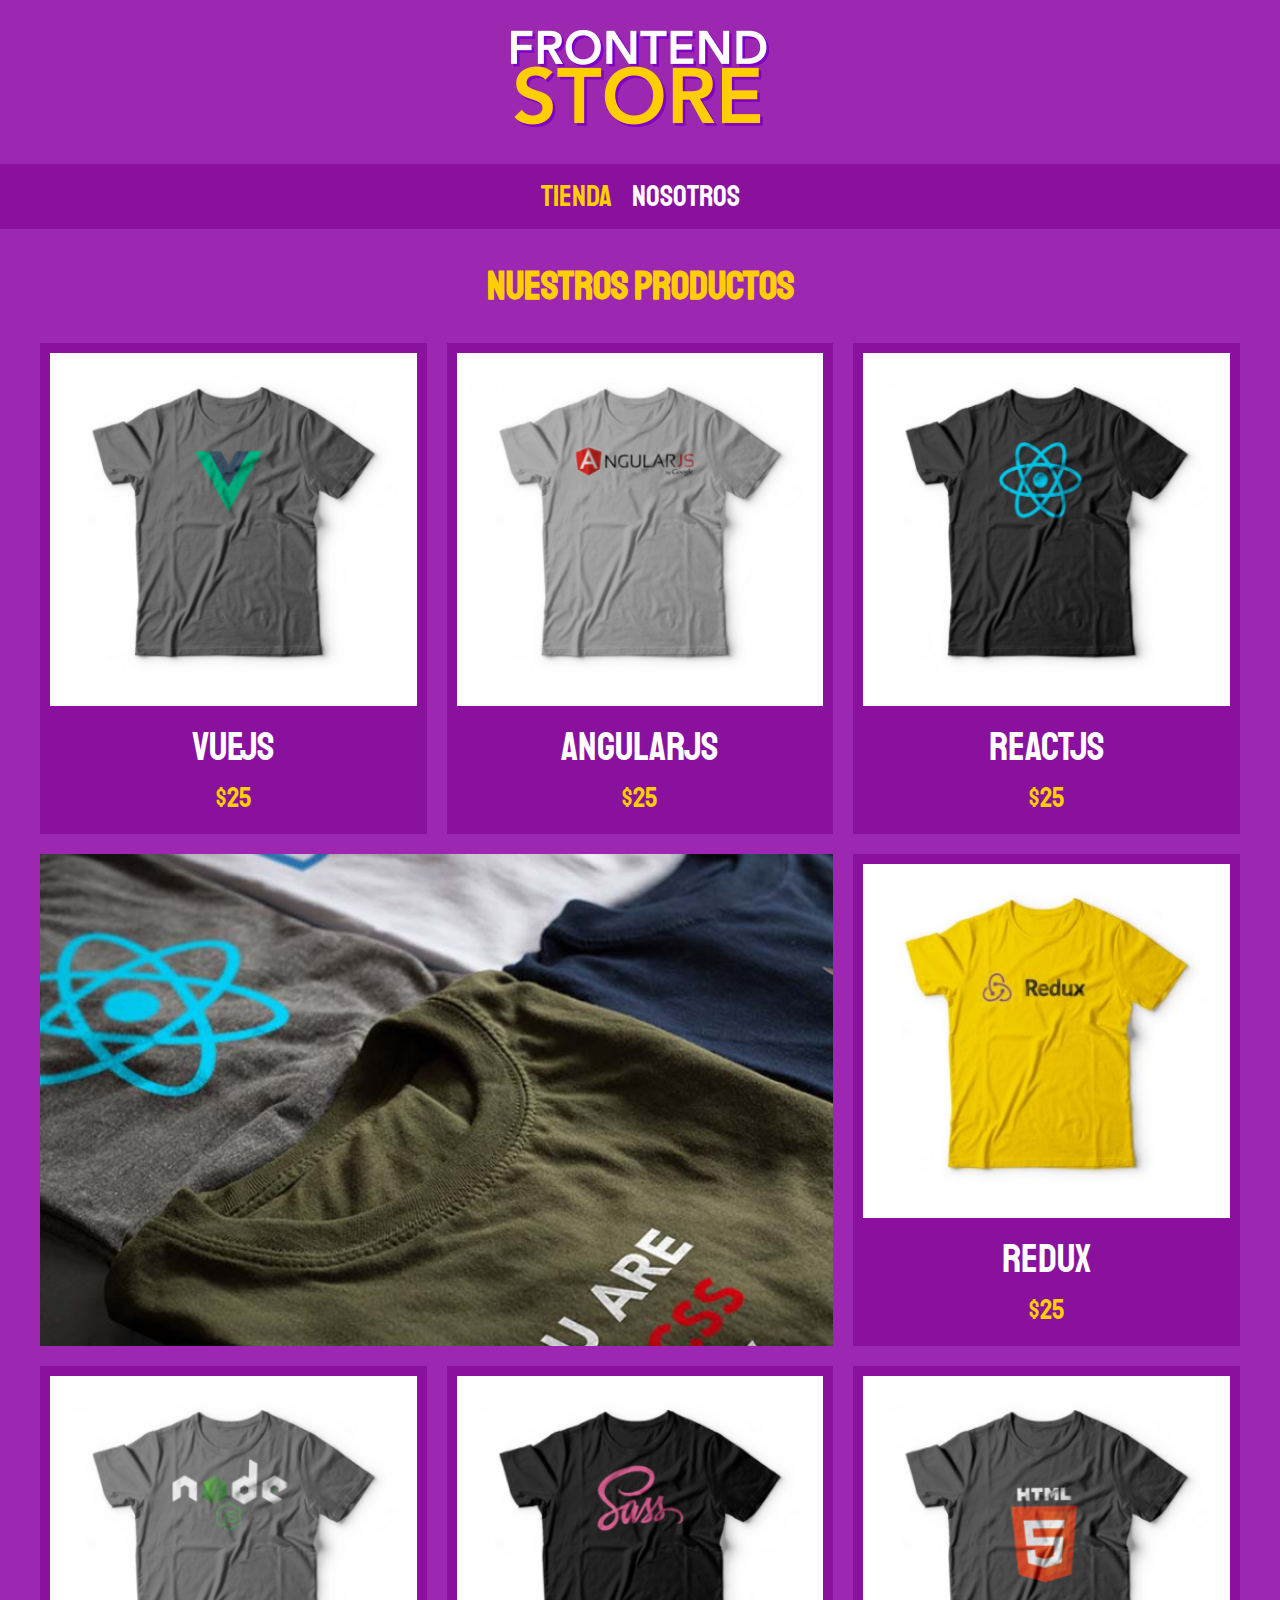
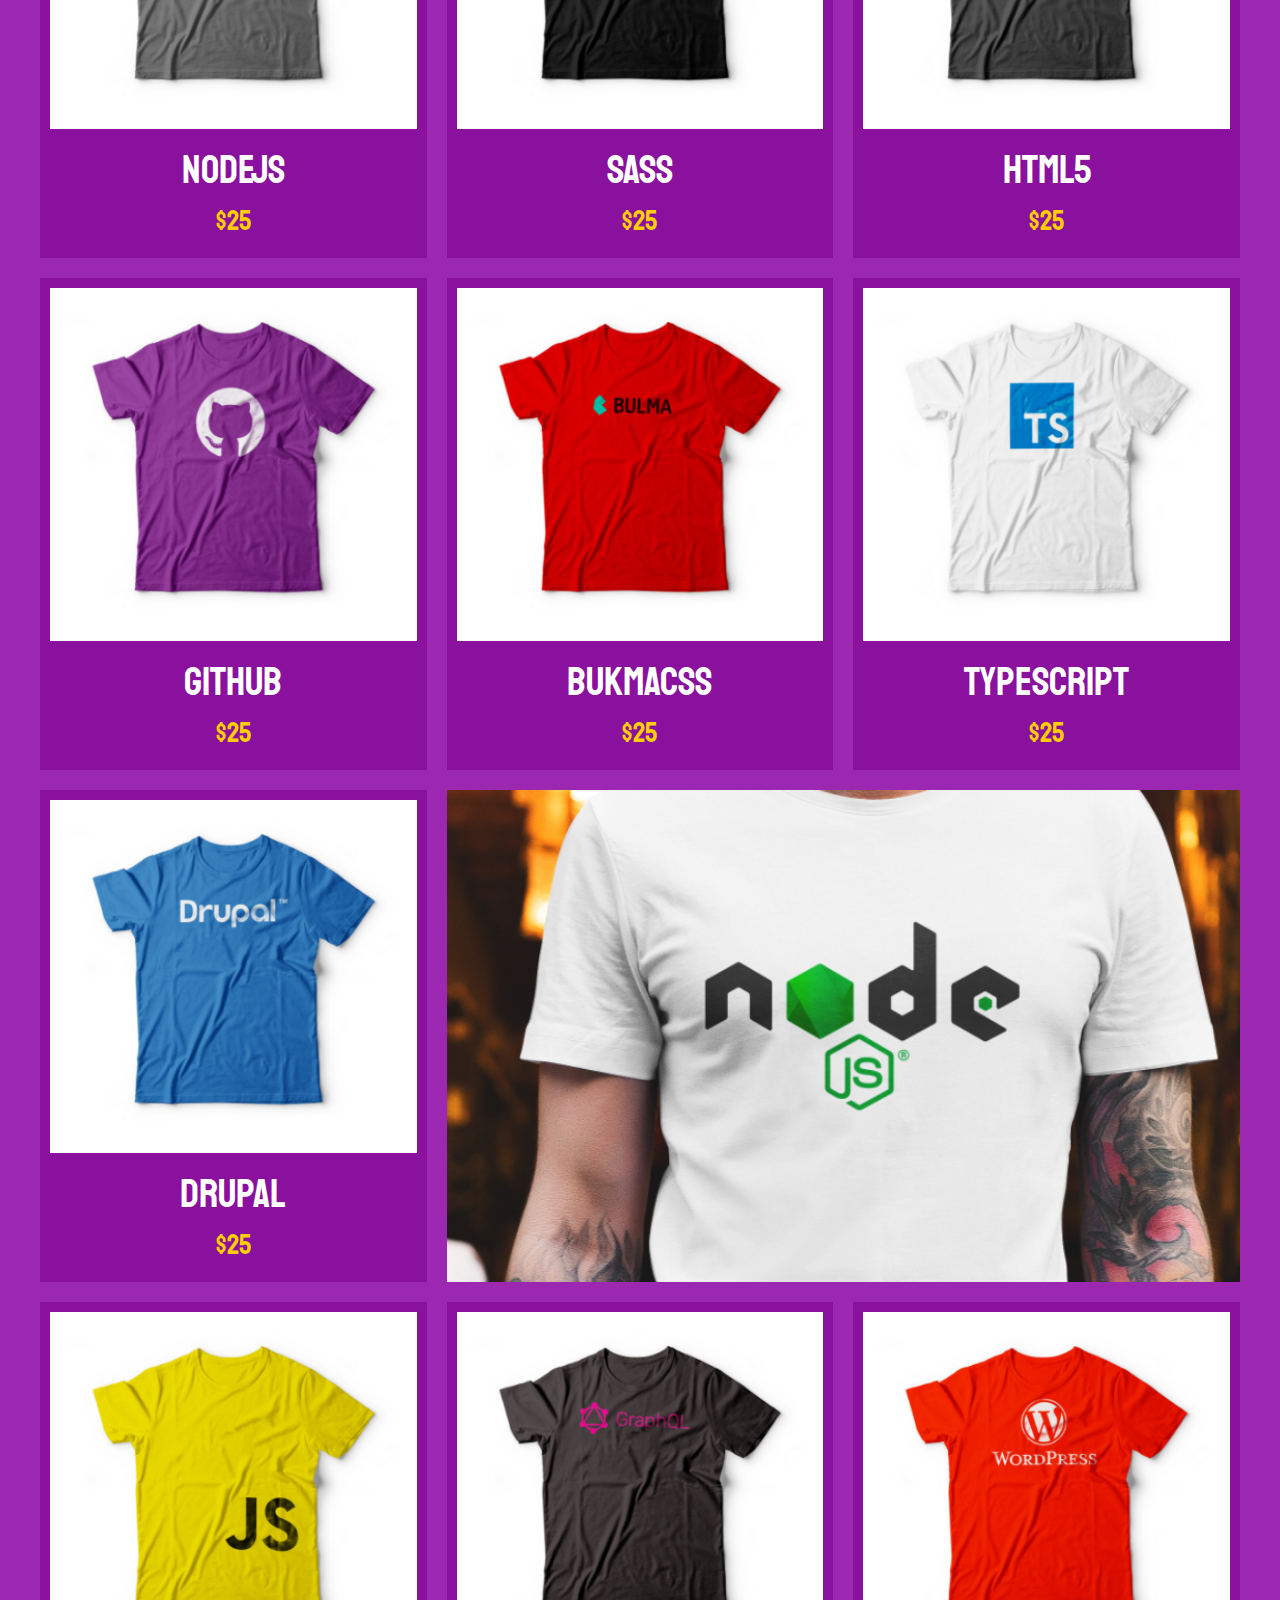
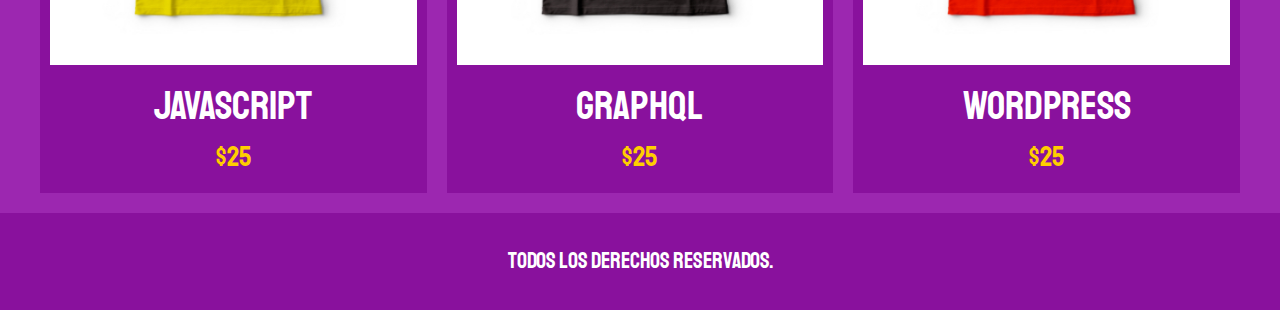
<file: index.html>
<!DOCTYPE html>
<html lang="en">
<head>
    <meta charset="UTF-8">
    <meta http-equiv="X-UA-Compatible" content="IE=edge">
    <meta name="viewport" content="width=device-width, initial-scale=1.0">
    <title>Frontend Store</title>
    <link rel="stylesheet" href="css/normalize.css">
    <link href="https://fonts.googleapis.com/css2?family=Staatliches&display=swap" rel="stylesheet"> 
    <link rel="stylesheet" href="css/styles.css">
</head>
<body>
    <header class="header">
        <a href="index.html">
            <img class="header__logo" src="/img/logo.png" alt="Logo">
        </a>
    </header>

    <nav class="navegacion">
        <a class="navegacion__enlace navegacion__enlace--activo " href="/index.html">Tienda</a>
        <a class="navegacion__enlace" href="/nosotros.html">Nosotros</a>
    </nav>

    <main class="contenedor">
        <h1>Nuestros Productos</h1>

        <div class="grid">
            <div class="producto">
                <a href="/producto.html">
                    <img class="producto__imagen" src="/img/1.jpg" alt="camisa">
                    <div class="producto__informacion">
                        <p class="producto__nombre">VueJS</p>
                        <p class="producto__precio">$25</p>
                    </div>
                </a>
            </div> <!-- .producto -->

            <div class="producto">
                <a href="/producto.html">
                    <img class="producto__imagen" src="/img/2.jpg" alt="camisa">
                    <div class="producto__informacion">
                        <p class="producto__nombre">AngularJS</p>
                        <p class="producto__precio">$25</p>
                    </div>
                </a>
            </div> <!-- .producto -->

            <div class="producto">
                <a href="/producto.html">
                    <img class="producto__imagen" src="/img/3.jpg" alt="camisa">
                    <div class="producto__informacion">
                        <p class="producto__nombre">ReactJS</p>
                        <p class="producto__precio">$25</p>
                    </div>
                </a>
            </div> <!-- .producto -->

            <div class="producto">
                <a href="/producto.html">
                    <img class="producto__imagen" src="/img/4.jpg" alt="camisa">
                    <div class="producto__informacion">
                        <p class="producto__nombre">Redux</p>
                        <p class="producto__precio">$25</p>
                    </div>
                </a>
            </div> <!-- .producto -->

            <div class="producto">
                <a href="/producto.html">
                    <img class="producto__imagen" src="/img/5.jpg" alt="camisa">
                    <div class="producto__informacion">
                        <p class="producto__nombre">NodeJS</p>
                        <p class="producto__precio">$25</p>
                    </div>
                </a>
            </div> <!-- .producto -->

            <div class="producto">
                <a href="/producto.html">
                    <img class="producto__imagen" src="/img/6.jpg" alt="camisa">
                    <div class="producto__informacion">
                        <p class="producto__nombre">SASS</p>
                        <p class="producto__precio">$25</p>
                    </div>
                </a>
            </div> <!-- .producto -->

            <div class="producto">
                <a href="/producto.html">
                    <img class="producto__imagen" src="/img/7.jpg" alt="camisa">
                    <div class="producto__informacion">
                        <p class="producto__nombre">html5</p>
                        <p class="producto__precio">$25</p>
                    </div>
                </a>
            </div> <!-- .producto -->

            <div class="producto">
                <a href="/producto.html">
                    <img class="producto__imagen" src="/img/8.jpg" alt="camisa">
                    <div class="producto__informacion">
                        <p class="producto__nombre">GitHub</p>
                        <p class="producto__precio">$25</p>
                    </div>
                </a>
            </div> <!-- .producto -->

            <div class="producto">
                <a href="/producto.html">
                    <img class="producto__imagen" src="/img/9.jpg" alt="camisa">
                    <div class="producto__informacion">
                        <p class="producto__nombre">BukmaCSS</p>
                        <p class="producto__precio">$25</p>
                    </div>
                </a>
            </div> <!-- .producto -->

            <div class="producto">
                <a href="/producto.html">
                    <img class="producto__imagen" src="/img/10.jpg" alt="camisa">
                    <div class="producto__informacion">
                        <p class="producto__nombre">TypeScript</p>
                        <p class="producto__precio">$25</p>
                    </div>
                </a>
            </div> <!-- .producto -->

            <div class="producto">
                <a href="/producto.html">
                    <img class="producto__imagen" src="/img/11.jpg" alt="camisa">
                    <div class="producto__informacion">
                        <p class="producto__nombre">Drupal</p>
                        <p class="producto__precio">$25</p>
                    </div>
                </a>
            </div> <!-- .producto -->

            <div class="producto">
                <a href="/producto.html">
                    <img class="producto__imagen" src="/img/12.jpg" alt="camisa">
                    <div class="producto__informacion">
                        <p class="producto__nombre">JavaScript</p>
                        <p class="producto__precio">$25</p>
                    </div>
                </a>
            </div> <!-- .producto -->

            <div class="producto">
                <a href="/producto.html">
                    <img class="producto__imagen" src="/img/13.jpg" alt="camisa">
                    <div class="producto__informacion">
                        <p class="producto__nombre">GraphQL</p>
                        <p class="producto__precio">$25</p>
                    </div>
                </a>
            </div> <!-- .producto -->

            <div class="producto">
                <a href="/producto.html">
                    <img class="producto__imagen" src="/img/14.jpg" alt="camisa">
                    <div class="producto__informacion">
                        <p class="producto__nombre">WordPress</p>
                        <p class="producto__precio">$25</p>
                    </div>
                </a>
            </div> <!-- .producto -->

            <div class="grafico grafico--camisas">
            </div>

            <div class="grafico grafico--node">
            </div>
        </div>

    </main>

    <footer class="footer">
        <p class="footer__texto">Todos los derechos reservados.</p>
    </footer>
</body>
</html>
</file>
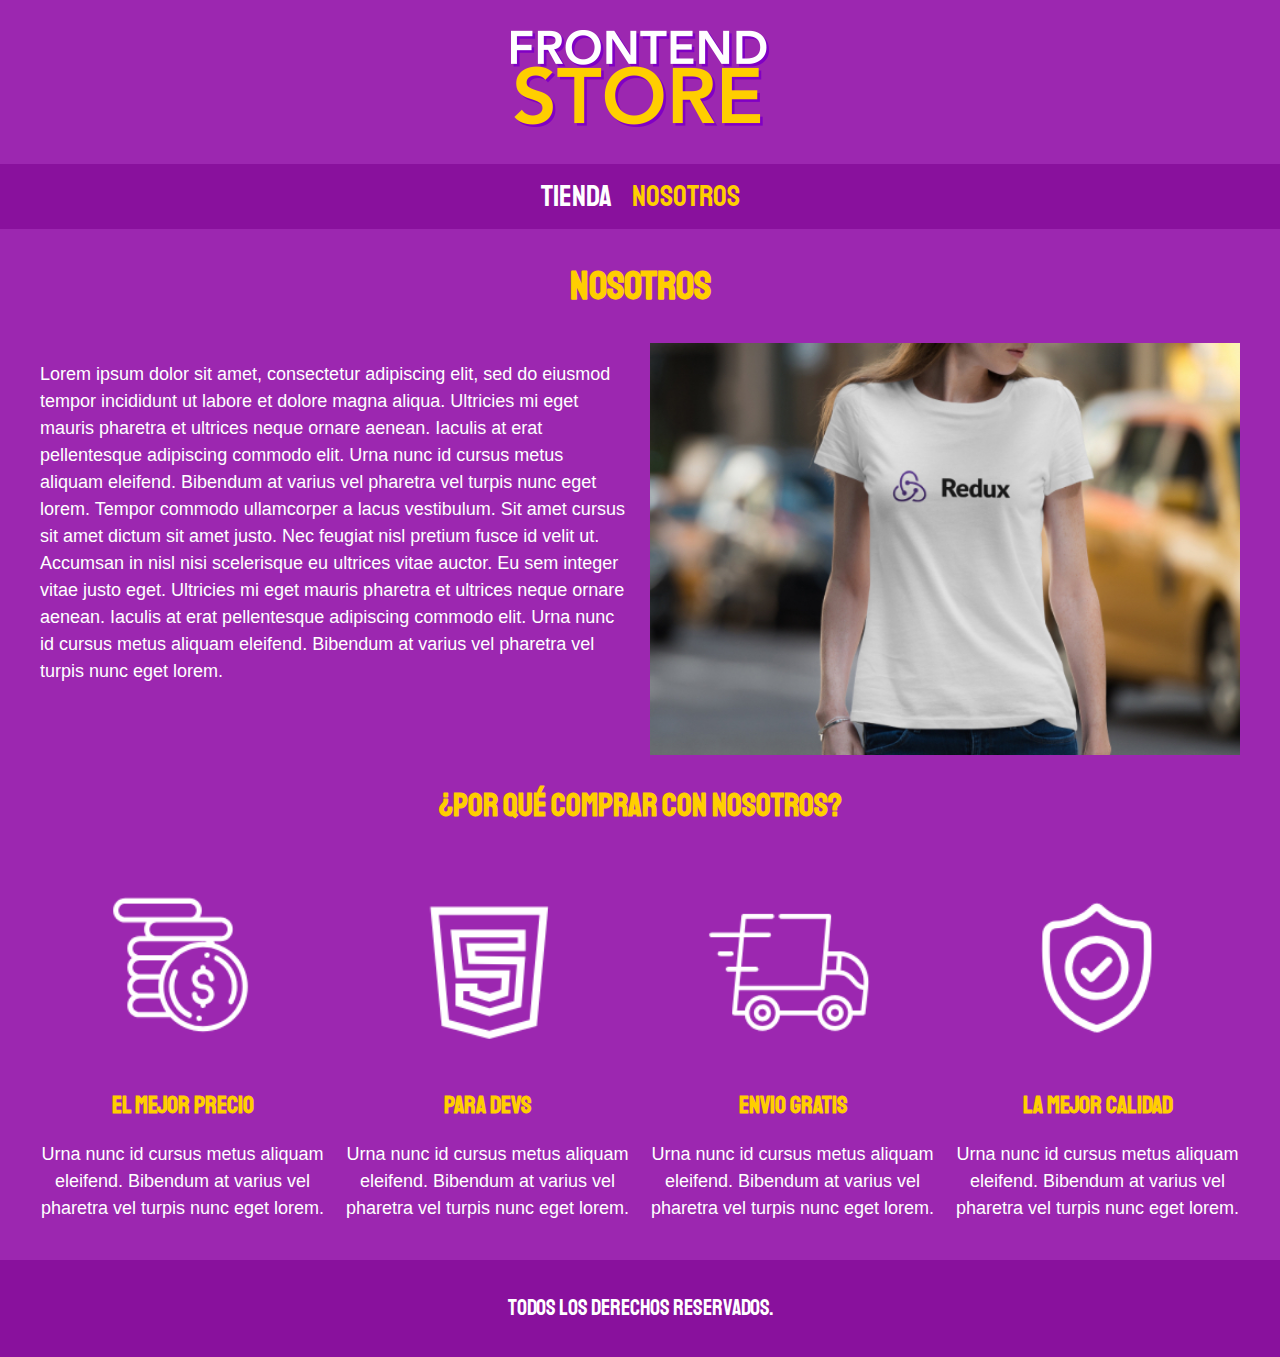
<file: nosotros.html>
<!DOCTYPE html>
<html lang="en">
<head>
    <meta charset="UTF-8">
    <meta http-equiv="X-UA-Compatible" content="IE=edge">
    <meta name="viewport" content="width=device-width, initial-scale=1.0">
    <title>Frontend Store</title>
    <link rel="stylesheet" href="css/normalize.css">
    <link href="https://fonts.googleapis.com/css2?family=Staatliches&display=swap" rel="stylesheet"> 
    <link rel="stylesheet" href="css/styles.css">
</head>
<body>
    <header class="header">
        <a href="index.html">
            <img class="header__logo" src="/img/logo.png" alt="Logo">
        </a>
    </header>

    <nav class="navegacion">
        <a class="navegacion__enlace" href="/index.html">Tienda</a>
        <a class="navegacion__enlace navegacion__enlace--activo" href="/nosotros.html">Nosotros</a>
    </nav>

    <main class="contenedor">
        <h1>Nosotros</h1>

        <div class="nosotros">
            <div class="nostros__contenido">
                <p>
                    Lorem ipsum dolor sit amet, consectetur adipiscing elit, sed do eiusmod tempor incididunt ut labore et dolore magna aliqua.
                    Ultricies mi eget mauris pharetra et ultrices neque ornare aenean. Iaculis at erat pellentesque adipiscing commodo elit. 
                    Urna nunc id cursus metus aliquam eleifend. Bibendum at varius vel pharetra vel turpis nunc eget lorem.
                    Tempor commodo ullamcorper a lacus vestibulum. Sit amet cursus sit amet dictum sit amet justo. Nec feugiat nisl pretium fusce id velit ut.
                    Accumsan in nisl nisi scelerisque eu ultrices vitae auctor. Eu sem integer vitae justo eget.
                    Ultricies mi eget mauris pharetra et ultrices neque ornare aenean. Iaculis at erat pellentesque adipiscing commodo elit. 
                    Urna nunc id cursus metus aliquam eleifend. Bibendum at varius vel pharetra vel turpis nunc eget lorem.
                </p>
            </div>
            <img class="nostros__imagen" src="/img/nosotros.jpg" alt="nosotros">
        </div> <!--.nosotros-->

    </main>

    <section class="contenedor comprar">
        <h2 class="comprar__titulo"> ¿Por qué comprar con nosotros?</h2>

        <div class="bloques">
            <div class="bloque">
                <img class="bloque__imagen" src="/img/icono_1.png" alt="Por que comprar">
                <h3 class="bloque__titulo"> El mejor precio</h3>
                <p>Urna nunc id cursus metus aliquam eleifend. Bibendum at varius vel pharetra vel turpis nunc eget lorem.</p>
            </div> <!--bloque-->

            <div class="bloque">
                <img class="bloque__imagen" src="/img/icono_2.png" alt="Por que comprar">
                <h3 class="bloque__titulo"> Para Devs</h3>
                <p>Urna nunc id cursus metus aliquam eleifend. Bibendum at varius vel pharetra vel turpis nunc eget lorem.</p>
            </div> <!--bloque-->

            <div class="bloque">
                <img class="bloque__imagen" src="/img/icono_3.png" alt="Por que comprar">
                <h3 class="bloque__titulo"> Envio Gratis</h3>
                <p>Urna nunc id cursus metus aliquam eleifend. Bibendum at varius vel pharetra vel turpis nunc eget lorem.</p>
            </div> <!--bloque-->

            <div class="bloque">
                <img class="bloque__imagen" src="/img/icono_4.png" alt="Por que comprar">
                <h3 class="bloque__titulo"> La mejor Calidad</h3>
                <p>Urna nunc id cursus metus aliquam eleifend. Bibendum at varius vel pharetra vel turpis nunc eget lorem.</p>
            </div> <!--bloque-->
        </div> <!--bloques-->
    </section>

    <footer class="footer">
        <p class="footer__texto">Todos los derechos reservados.</p>
    </footer>
</body>
</html>
</file>
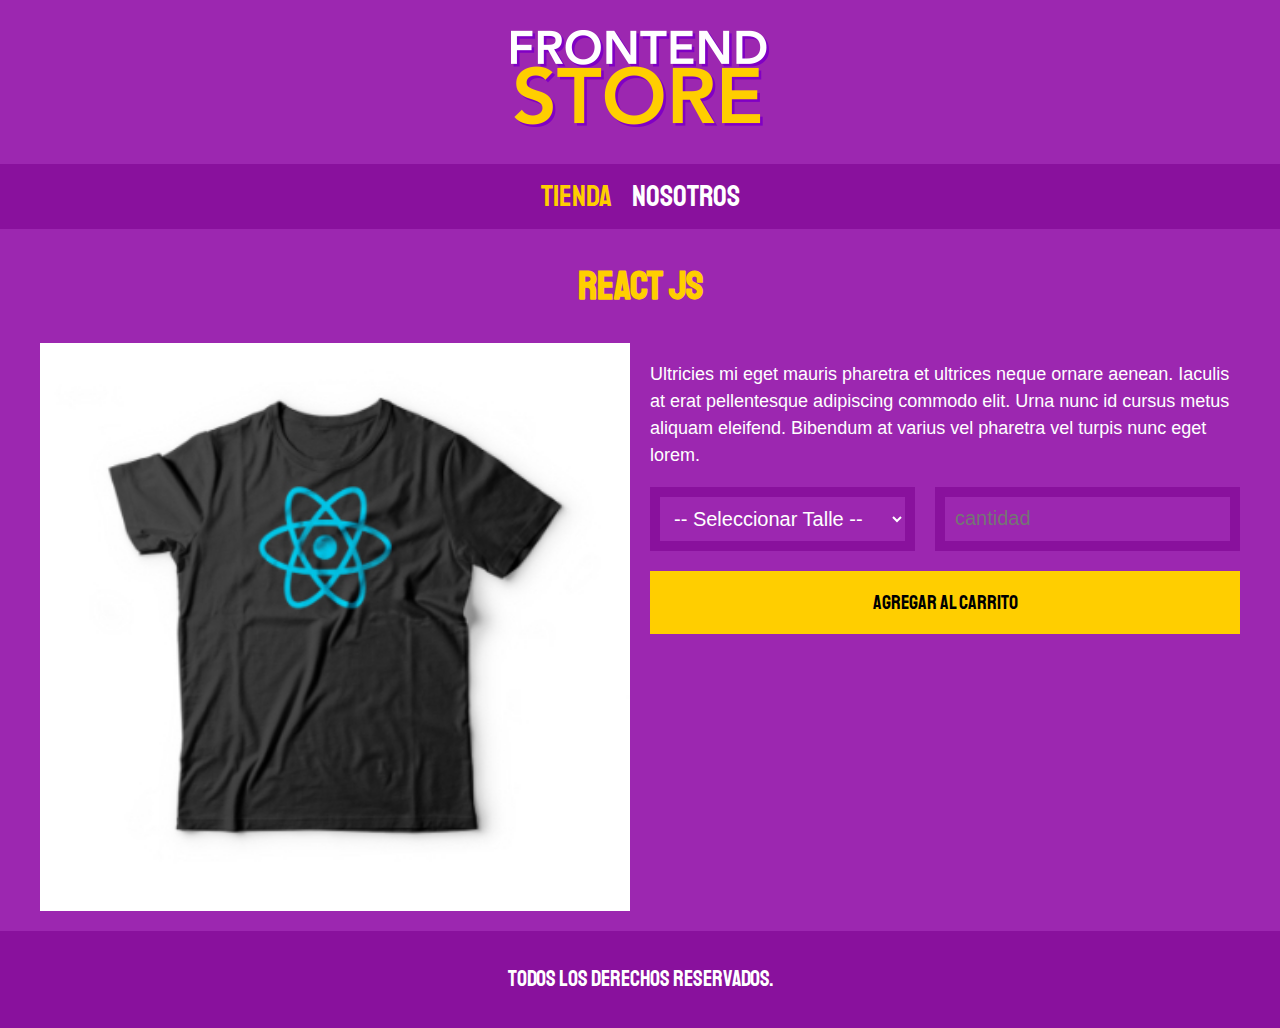
<file: producto.html>
<!DOCTYPE html>
<html lang="en">
<head>
    <meta charset="UTF-8">
    <meta http-equiv="X-UA-Compatible" content="IE=edge">
    <meta name="viewport" content="width=device-width, initial-scale=1.0">
    <title>Frontend Store</title>
    <link rel="stylesheet" href="css/normalize.css">
    <link href="https://fonts.googleapis.com/css2?family=Staatliches&display=swap" rel="stylesheet"> 
    <link rel="stylesheet" href="css/styles.css">
</head>
<body>
    <header class="header">
        <a href="index.html">
            <img class="header__logo" src="/img/logo.png" alt="Logo">
        </a>
    </header>

    <nav class="navegacion">
        <a class="navegacion__enlace navegacion__enlace--activo " href="/index.html">Tienda</a>
        <a class="navegacion__enlace" href="/nosotros.html">Nosotros</a>
    </nav>

    <main class="contenedor">
        <h1>React JS</h1>

        <div class="camisa">
            <img class="camisa__imagen" src="/img/3.jpg" alt="Imagen producto">

            <div class="camisa__contenido">
                <p>
                    Ultricies mi eget mauris pharetra et ultrices neque ornare aenean. Iaculis at erat pellentesque adipiscing commodo elit. 
                    Urna nunc id cursus metus aliquam eleifend. Bibendum at varius vel pharetra vel turpis nunc eget lorem.
                </p>

                <form class="formulario">
                    <select class="formulario__campo">
                        <option disabled selected> -- Seleccionar Talle --</option>
                        <option> Chica</option>
                        <option> Mediana</option>
                        <option> Grande</option>
                    </select>

                    <input class="formulario__campo" type="number" placeholder="cantidad" min="1">
                    <input class="formulario__submit" type="submit" value="Agregar al carrito">
                </form>
            </div>
        </div>

    </main>

    <footer class="footer">
        <p class="footer__texto">Todos los derechos reservados.</p>
    </footer>
</body>
</html>
</file>
<file: css/styles.css>
:root{
    --primario: #9c27b0;
    --primarioOscuro: #89119d;
    --secundario: #ffce00;
    --secundarioOscuro: rgb(233, 287, 2);
    --blanco: #fff;
    --negro: #000;

    --fuentePrincipal: 'Staatliches', cursive;
}

html {
    box-sizing: border-box;
    font-size: 62.5%; /* 1rem= 10px */
}

*, *:before, *:after {
    box-sizing: inherit;
}

/* GLOBALES */

body {
    background-color: var(--primario);
    font-size: 1.6rem;
    line-height: 1.5;
}

p {
    font-size: 1.8rem;
    font-family: Arial, Helvetica, sans-serif;
    color: var(--blanco);
}

a {
    text-decoration: none;
}

img{
    width: 100%;
}

.contenedor{
    max-width: 120rem;
    margin: 0 auto;
}

h1, h2, h3{
    text-align: center;
    color: var(--secundario);
    font-family: var(--fuentePrincipal);
}

h1{
    font-size: 4rem;
}

h2{
    font-size: 3.2rem;
}

h3{
    font-size: 2.4rem;
}

/** HEADER **/

.header{
    display: flex;
    justify-content: center;
}

.header__logo{
    margin: 3rem 0;
}

/**NAVEGACION**/

.navegacion{
    background-color: var(--primarioOscuro);
    padding: 1rem 0;
    display: flex;
    justify-content: center;
    gap: 2rem; /**Forma nueva de separar. Podria poner margin-right**/
}

.navegacion__enlace{
    font-family: var(--fuentePrincipal);
    color: var(--blanco);
    font-size: 3rem;    
}

.navegacion__enlace:hover,
.navegacion__enlace--activo{
    color: var(--secundario);
}


/**FOOTER**/

.footer{
    background-color: var(--primarioOscuro);
    padding: 1rem;
    margin-top: 2rem;
}

.footer__texto{
    font-family: var(--fuentePrincipal);
    text-align: center;
    font-size: 2.2rem;
}

/** GRID**/

.grid{
    display: grid;
    grid-template-columns: repeat(2, 1fr);
}

@media (min-width: 768px){ /*ctrl+shift+p, config snippet**/
    .grid{
        grid-template-columns: repeat(3, 1fr) ;
        gap: 2rem; /* column y row todo en una linea en lugar de hacerlo para c/u **/
    }
}
/**PRODUCTOS**/

.producto{
    background-color: var(--primarioOscuro);
    padding: 1rem;
}



.producto__nombre{
    font-size: 4rem;
}

.producto__precio{
    font-size: 2.8rem;
    color: var(--secundario);
}

.producto__nombre,
.producto__precio{
    font-family: var(--fuentePrincipal);
    margin: 1rem 0;
    text-align: center;
    line-height: 1.2;
}

/** GRAFICOS **/

.grafico{
    min-height: 30rem;
    background-repeat: no-repeat;
    background-size: cover;
    grid-column: 1 / 3;
}

.grafico--camisas{
    grid-row: 2 / 3;
    background-image: url(../img/grafico1.jpg);    
}

.grafico--node{
    background-image: url(../img/grafico2.jpg);
    grid-row: 8 / 9;    
}


@media (min-width: 768px){
    .grafico--node{
        grid-row: 5 / 6;
        grid-column: 2 / 4;
    }
}

/**NOSOTROS**/

.nosotros{
    display: grid;
    grid-template-rows: repeat(2, auto);
}

@media (min-width: 768px){
    .nosotros{
        grid-template-columns: repeat(2, 1fr);
        column-gap: 2rem;
    }
}


.nosotros__imagen{
    grid-row: 1 / 2;
    
}

@media (min-width: 768px){
    .nosotros__imagen{
        grid-column: 2 / 3;
    }
}

/** BLOQUES **/

.bloques{
    display: grid;
    grid-template-columns: repeat(2,1fr);
    gap: 2rem;
}

@media (min-width: 768px){
    .bloques{
        grid-template-columns: repeat(4,1fr);
    }
}

.bloque{
    text-align: center;

}

.bloque__titulo{
    margin: 0;
}

/** PAGINA DEL PRODUCTO **/

@media (min-width: 768px){
    .camisa{
        display: grid;
        grid-template-columns: repeat(2, 1fr);
        column-gap: 2rem;
    }
}

.formulario{
    display: grid;
    grid-template-columns: repeat(2,1fr);
    gap: 2rem;
}
.formulario__campo{
    border: 1rem solid var(--primarioOscuro);
    background-color: var(--primario);
    color: var(--blanco);
    font-size: 2rem;
    font-family: Arial, Helvetica, sans-serif;
    padding: 1rem;
}
.formulario__submit{
    background-color: var(--secundario);
    border: none;
    font-size: 2rem;
    font-family: var(--fuentePrincipal);
    padding: 2rem;
    transition: background-color .3s ease;
    grid-column: 1 / 3;

}
.formulario__submit:hover{
    cursor: pointer;
    background-color: var(--secundarioOscuro);

}
</file>
